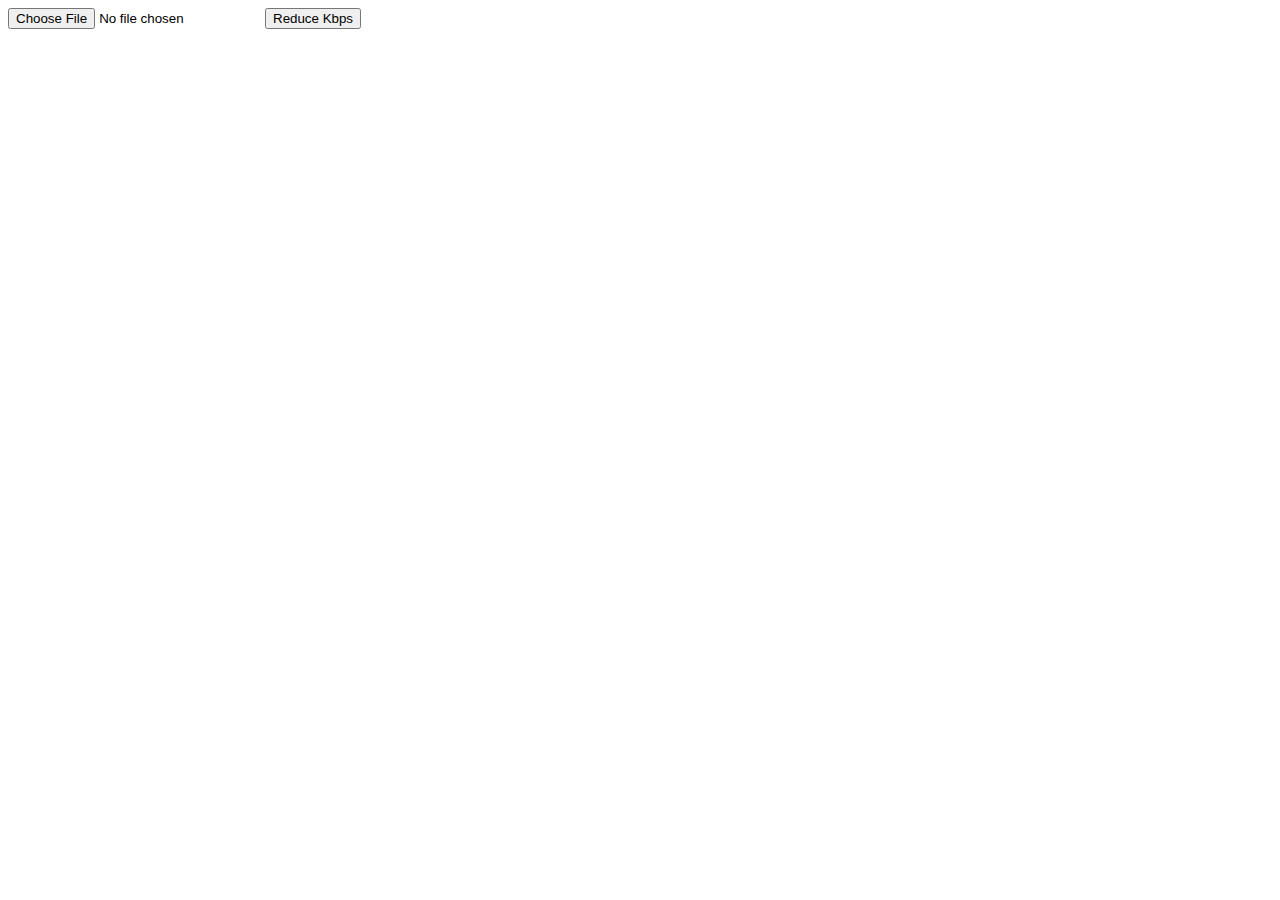
<file: java.html>
<!DOCTYPE html>
<html>
<head>
  <title>Reduce MP3 Kbps Speed to 8-bit</title>
  <meta charset="utf-8">
  <meta name="viewport" content="width=device-width, initial-scale=1">
</head>
<body>
  <input type="file" id="mp3File" />
  <button onclick="reduceKbps()">Reduce Kbps</button>
  <div id="output"></div>

  <script>
    function reduceKbps() {
      var mp3File = document.getElementById("mp3File");
      var output = document.getElementById("output");

      // Check if a file was selected
      if (mp3File.files.length === 0) {
        output.innerHTML = "Please select an MP3 file.";
        return;
      }

      // Get the file name and extension
      var fileName = mp3File.files[0].name;
      var extension = fileName.substring(fileName.lastIndexOf(".") + 1);

      // Check if the file is an MP3 file
      if (extension !== "mp3") {
        output.innerHTML = "The selected file is not an MP3 file.";
        return;
      }

      // Create a new XMLHttpRequest object
      var xhr = new XMLHttpRequest();

      // Set the request method to "POST"
      xhr.open("POST", "/reduce-kbps");

      // Set the request headers
      xhr.setRequestHeader("Content-Type", "multipart/form-data");

      // Add the file to the request body
      var fileData = new FormData();
      fileData.append("mp3File", mp3File.files[0]);
      xhr.send(fileData);

      // Handle the response
      xhr.onload = function() {
        if (xhr.status === 200) {
          var response = JSON.parse(xhr.responseText);
          if (response.success) {
            output.innerHTML = "The file has been successfully reduced to 8-bit.";
          } else {
            output.innerHTML = response.error;
          }
        } else {
          output.innerHTML = "An error occurred while reducing the file.";
        }
      };
    }
  </script>
</body>
</html>
</file>
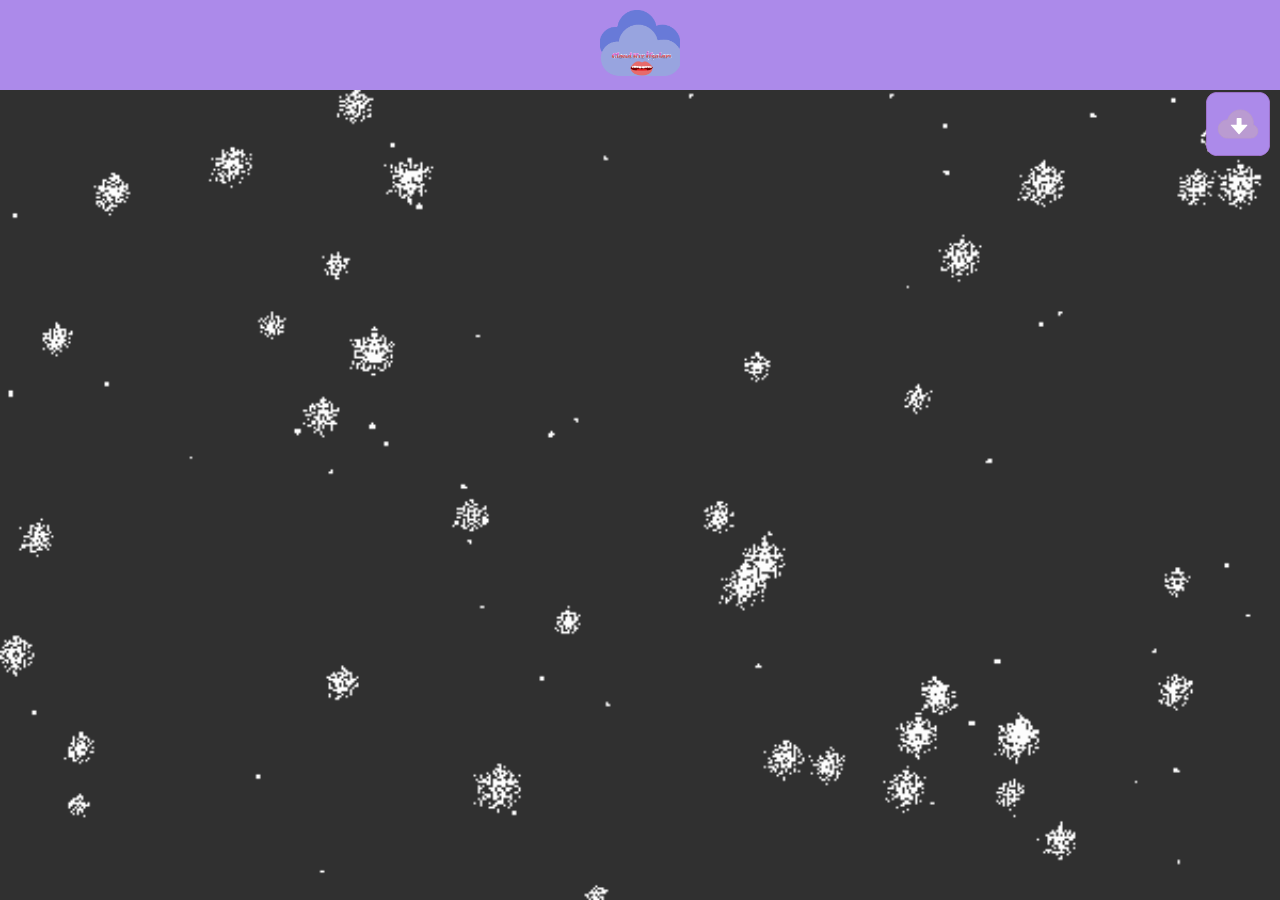
<file: content/UQw2Hvq3ye6VS4l0El30m7BVk7eQG22I4yh46bo85HQShUQw2Hvq3ye6VS4l0El30m7BVk7eQG22I4yh46bo85HQShfY.html>
<!DOCTYPE html>
<html lang="tr">
	<head>
		<meta charset="UTF-8">
		<meta name="viewport" content="width=device-width, initial-scale=1.0">
		<title>18'lik İlayda</title>
		<link rel="stylesheet" href="https://cloudkizifsalari.github.io/css/style/style.css">
                <link rel="stylesheet" href="https://cloudkizifsalari.github.io/AH65un19ib0tAG6K07A0XSAkg728OX1OhcpshR4O5gpa8Bm/style/plyr.css">
                <link rel="stylesheet" href="[data-uri]">
                <script src="https://cloudkizifsalari.github.io/AH65un19ib0tAG6K07A0XSAkg728OX1OhcpshR4O5gpa8Bm/js/plyr.min.js"></script>
	</head>
	<body>
		<!--navbar-->
		<div class="navbar">
			<div class="navbarcontainer" data-container="0">
				<div id="icon">
					<a href="https://cloudkizifsalari.github.io">
						<img src="https://cloudkizifsalari.github.io/raw/ic_2290x.png" width="80px" alt="ic_2290x">
					</a>
				</div>
          <a href="#">
				<div id="download-icon">
					<svg version="1.1" id="svg-layer" xmlns="http://www.w3.org/2000/svg" x="0" y="0" viewBox="9.5 9.5 81 81" xml:space="preserve">
		
						<style>
							svg:hover {
								filter: invert(40%)
								saturate(500%);
								animation: down 1.5s linear;
								animation-delay: 300ms;
								animation-iteration-count: 1;
							}
							@keyframes down {
								0% {
									opacity: 1;
								}
								25% {
									transform: scaleY(0.2)
									skew(1deg,7deg)
									rotate(30deg);
									filter: hue-rotate(10deg);
								}
								50% {
									transform: scaleY(0.2)
									skew(7deg,1deg)
									rotate(30deg);
									filter: hue-rotate(90deg);
									
								}
								75% {
									transform: scaleY(0.2)
									skew(7deg,1deg)
									rotate(30deg);
									filter: hue-rotate(90deg);
								}
								100% {
									opacity: 1;
								}
							}
						</style>
						
						<g>
							<path stroke="#ac7add" d="M76.5 90h-53C16 90 10 84 10 76.5v-53C10 16 16 10 23.5 10h53C84 10 90 16 90 23.5v53C90 84 84 90 76.5 90z" fill="#ac8aea"/>
							
							<path style="filter: sepia(30%)" d="M75 59.2c0-3.8-2.5-7.1-5.9-8.2.1-.8.2-1.6.2-2.4 0-9-7.3-16.4-16.4-16.4-7.8 0-14.3 5.4-16 12.7h-.4C30.1 44.8 25 50 25 56.3c0 6.3 5.1 11.5 11.5 11.5h31v-.1c4.2-.5 7.5-4.1 7.5-8.5z" fill-rule="evenodd" clip-rule="evenodd" fill="#ac8aea" stroke="#ac8add"/>
							
							<path id="XMLID_24_" d="M61.4 50.9c.4 0 .6.5.4.9L51.7 63.1c-.1.1-.2.2-.4.2-.1 0-.3-.1-.4-.2l-10-11.4c-.3-.3-.1-.9.4-.9h7v-7.6c0-.4.3-.7.7-.7h4.8c.4 0 .7.3.7.7v7.6h6.9z" fill="#fff"/>
						</g>
					</svg>
				</div>
				</a>

			</div>
		</div>
		
		<!--content-->
		<div class="content">
			<div class="broad">
				
			</div>
		</div>
        <script src="[data-uri]"></script>
	</body>
</html>
</file>
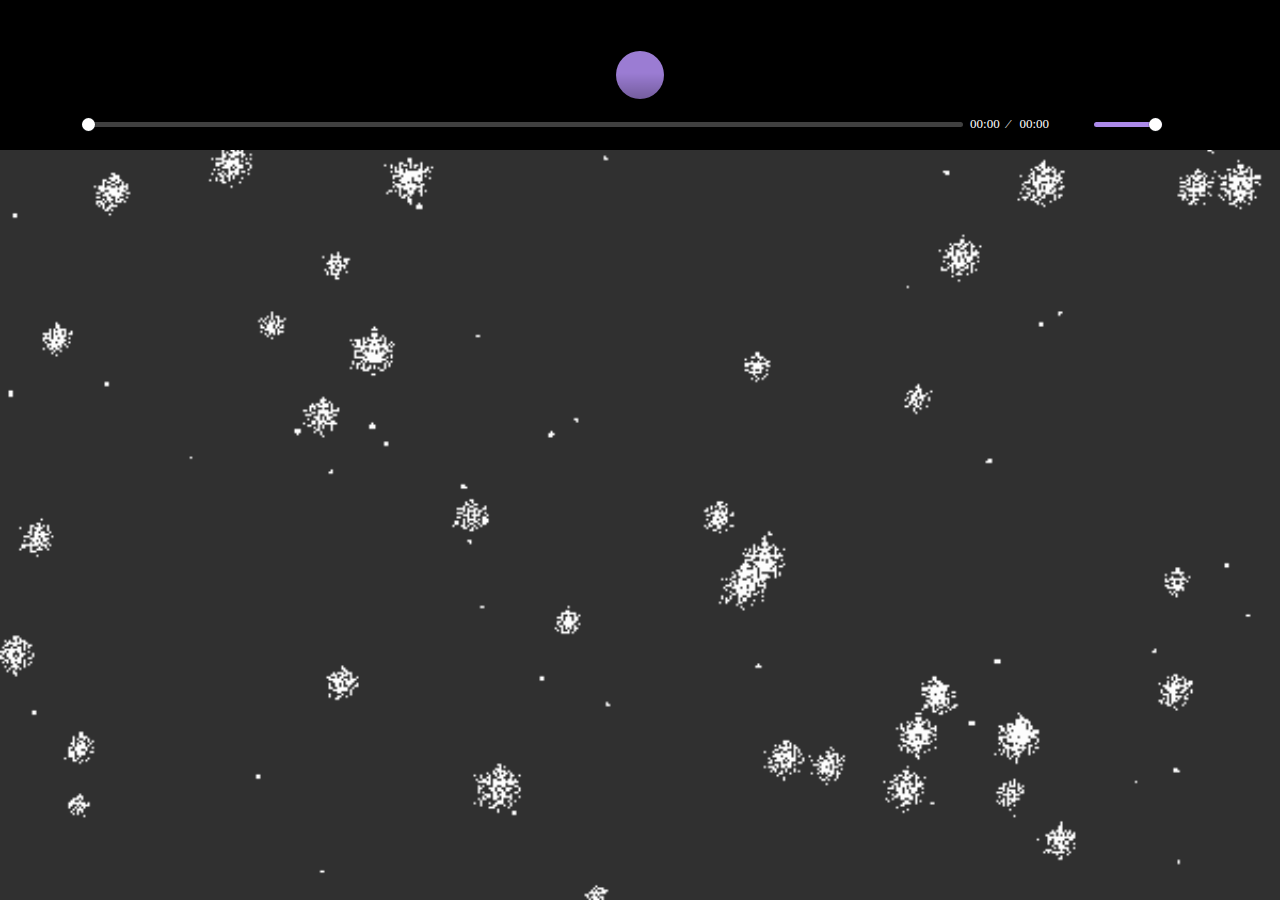
<file: content/04543cSk0wWv8Skp90yiRFa027MC473Fvz5MctQl33dEak7WhGBoQWL4fIyHJ0R/vid1.html>
<!DOCTYPE html>
<html lang="tr">
	<head>
		<meta charset="UTF-8">
		<meta name="viewport" content="width=device-width, initial-scale=1.0">
		<title>vid1</title>
		<link rel="stylesheet" href="https://cloudkizifsalari.github.io/css/style/style.css">
		<link rel="stylesheet" href="https://cloudkizifsalari.github.io/css/plyr.css">
		<link rel="stylesheet" href="[data-uri]">
		<script src="https://cloudkizifsalari.github.io/js/plyr.min.js"></script>
		<link rel="stylesheet" href="https://cloudkizifsalari.github.io/css/style/style.css">
		<link rel="apple-touch-icon" sizes="57x57" href="https://cloudkizifsalari.github.io/raw/favicon/apple-icon-57x57.png">
		<link rel="apple-touch-icon" sizes="60x60" href="https://cloudkizifsalari.github.io/raw/favicon/apple-icon-60x60.png">
		<link rel="apple-touch-icon" sizes="72x72" href="https://cloudkizifsalari.github.io/raw/favicon/apple-icon-72x72.png">
		<link rel="apple-touch-icon" sizes="76x76" href="https://cloudkizifsalari.github.io/raw/favicon/apple-icon-76x76.png">
		<link rel="apple-touch-icon" sizes="114x114" href="https://cloudkizifsalari.github.io/raw/favicon/apple-icon-114x114.png">
		<link rel="apple-touch-icon" sizes="120x120" href="https://cloudkizifsalari.github.io/raw/favicon/apple-icon-120x120.png">
		<link rel="apple-touch-icon" sizes="144x144" href="https://cloudkizifsalari.github.io/raw/favicon/apple-icon-144x144.png">
		<link rel="apple-touch-icon" sizes="152x152" href="https://cloudkizifsalari.github.io/raw/favicon/apple-icon-152x152.png">
		<link rel="apple-touch-icon" sizes="180x180" href="https://cloudkizifsalari.github.io/raw/favicon/apple-icon-180x180.png">
		<link rel="icon" type="image/png" sizes="192x192"  href="https://cloudkizifsalari.github.io/raw/favicon/android-icon-192x192.png">
		<link rel="icon" type="image/png" sizes="32x32" href="https://cloudkizifsalari.github.io/raw/favicon/favicon-32x32.png">
		<link rel="icon" type="image/png" sizes="96x96" href="https://cloudkizifsalari.github.io/raw/favicon/favicon-96x96.png">
		<link rel="icon" type="image/png" sizes="16x16" href="https://cloudkizifsalari.github.io/raw/favicon/favicon-16x16.png">
		<link rel="manifest" href="https://cloudkizifsalari.github.io/raw/favicon/manifest.json">
		<meta name="msapplication-TileColor" content="#ffffff">
		<meta name="msapplication-TileImage" content="https://cloudkizifsalari.github.io/raw/favicon/ms-icon-144x144.png">
		<meta name="theme-color" content="#ffffff">
	</head>
	<body>
		<video controls src="https://gitlab.com/cloudkizifsalari/C2_Simge_T3mO9I7c/-/raw/main/vid1.mp4" class="startplayer"></video>
		<script src="[data-uri]"></script>
	</body>
</html>
</file>
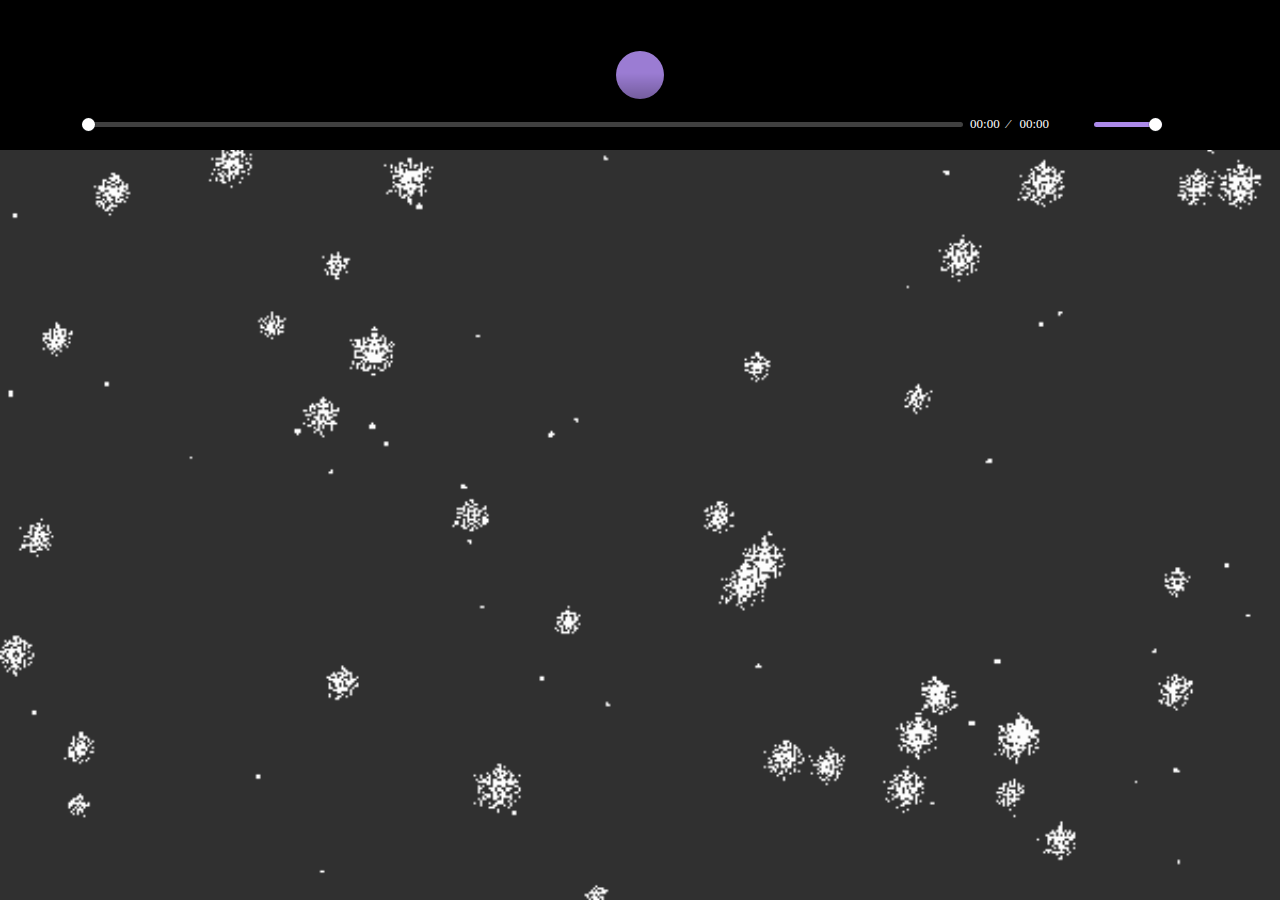
<file: content/04543cSk0wWv8Skp90yiRFa027MC473Fvz5MctQl33dEak7WhGBoQWL4fIyHJ0R/vid2.html>
<!DOCTYPE html>
<html lang="tr">
	<head>
		<meta charset="UTF-8">
		<meta name="viewport" content="width=device-width, initial-scale=1.0">
		<title>vid2</title>
		<link rel="stylesheet" href="https://cloudkizifsalari.github.io/css/style/style.css">
		<link rel="stylesheet" href="https://cloudkizifsalari.github.io/css/plyr.css">
		<link rel="stylesheet" href="[data-uri]">
		<script src="https://cloudkizifsalari.github.io/js/plyr.min.js"></script>
		<link rel="stylesheet" href="https://cloudkizifsalari.github.io/css/style/style.css">
		<link rel="apple-touch-icon" sizes="57x57" href="https://cloudkizifsalari.github.io/raw/favicon/apple-icon-57x57.png">
		<link rel="apple-touch-icon" sizes="60x60" href="https://cloudkizifsalari.github.io/raw/favicon/apple-icon-60x60.png">
		<link rel="apple-touch-icon" sizes="72x72" href="https://cloudkizifsalari.github.io/raw/favicon/apple-icon-72x72.png">
		<link rel="apple-touch-icon" sizes="76x76" href="https://cloudkizifsalari.github.io/raw/favicon/apple-icon-76x76.png">
		<link rel="apple-touch-icon" sizes="114x114" href="https://cloudkizifsalari.github.io/raw/favicon/apple-icon-114x114.png">
		<link rel="apple-touch-icon" sizes="120x120" href="https://cloudkizifsalari.github.io/raw/favicon/apple-icon-120x120.png">
		<link rel="apple-touch-icon" sizes="144x144" href="https://cloudkizifsalari.github.io/raw/favicon/apple-icon-144x144.png">
		<link rel="apple-touch-icon" sizes="152x152" href="https://cloudkizifsalari.github.io/raw/favicon/apple-icon-152x152.png">
		<link rel="apple-touch-icon" sizes="180x180" href="https://cloudkizifsalari.github.io/raw/favicon/apple-icon-180x180.png">
		<link rel="icon" type="image/png" sizes="192x192"  href="https://cloudkizifsalari.github.io/raw/favicon/android-icon-192x192.png">
		<link rel="icon" type="image/png" sizes="32x32" href="https://cloudkizifsalari.github.io/raw/favicon/favicon-32x32.png">
		<link rel="icon" type="image/png" sizes="96x96" href="https://cloudkizifsalari.github.io/raw/favicon/favicon-96x96.png">
		<link rel="icon" type="image/png" sizes="16x16" href="https://cloudkizifsalari.github.io/raw/favicon/favicon-16x16.png">
		<link rel="manifest" href="https://cloudkizifsalari.github.io/raw/favicon/manifest.json">
		<meta name="msapplication-TileColor" content="#ffffff">
		<meta name="msapplication-TileImage" content="https://cloudkizifsalari.github.io/raw/favicon/ms-icon-144x144.png">
		<meta name="theme-color" content="#ffffff">
	</head>
	<body>
		<video controls src="https://gitlab.com/cloudkizifsalari/C2_Simge_T3mO9I7c/-/raw/main/vid2.mp4" class="startplayer"></video>
		<script src="[data-uri]"></script>
	</body>
</html>
</file>
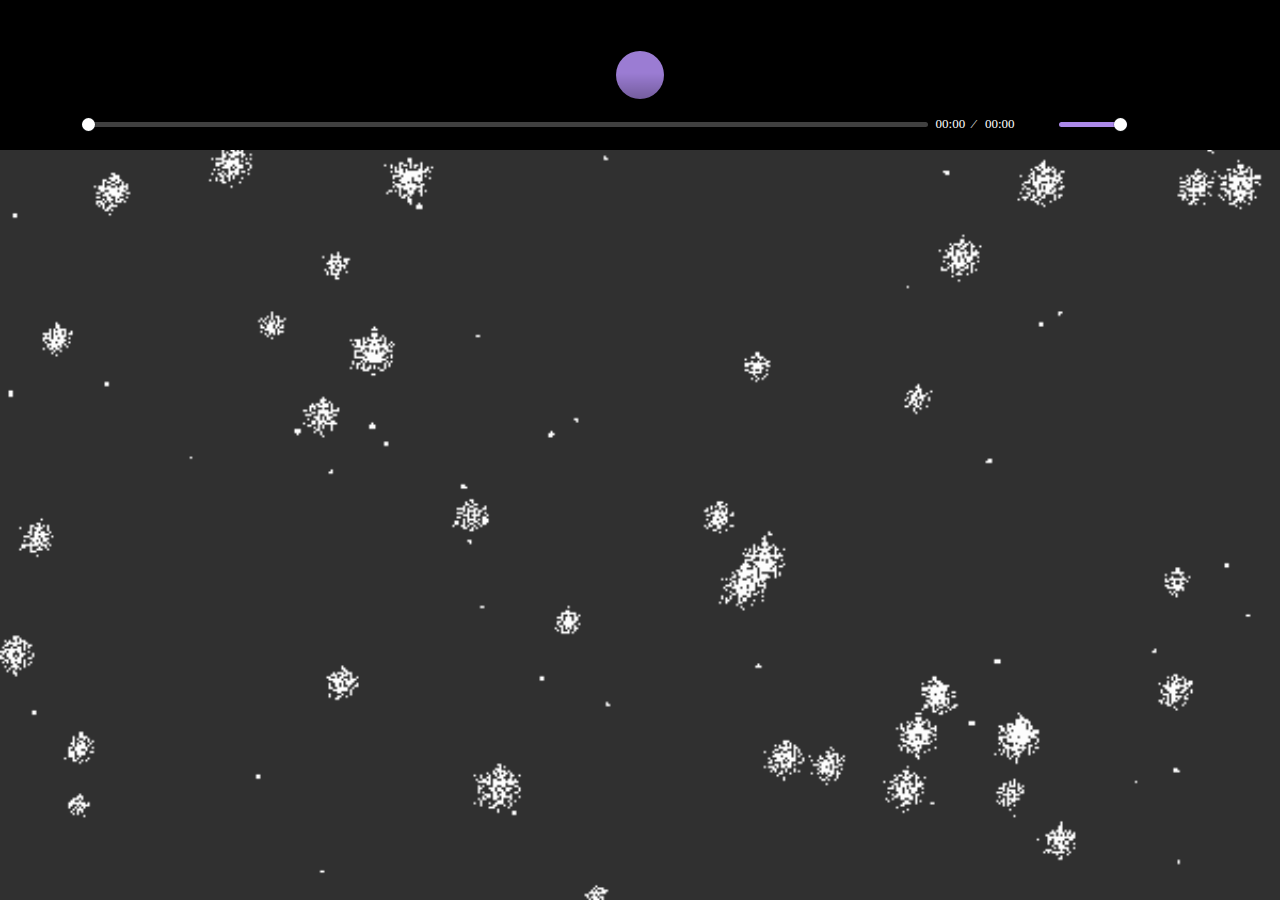
<file: content/3xHAXhxfaqB3066bozvL5al7Ae8RGM1x86Ox9E908ZBCad028EsYcqLpTW564ZF/3xHAXhxfaqB3066bozvL5al7Ae8RGM1x86Ox9E908ZBCad028EsYcqLpTW564ZFvid1.html>
<!DOCTYPE html>
<html lang="tr">
	<head>
		<meta charset="UTF-8">
		<meta name="viewport" content="width=device-width, initial-scale=1.0">
		<title>Taxi de amını parmaklayan çılgın hatun - vid1</title>
		<link rel="stylesheet" href="https://cloudkizifsalari.github.io/css/style/style.css">
		<link rel="stylesheet" href="https://cloudkizifsalari.github.io/css/plyr.css">
		<link rel="stylesheet" href="[data-uri]">
		<script src="https://cloudkizifsalari.github.io/js/plyr.min.js"></script>
		<link rel="stylesheet" href="https://cloudkizifsalari.github.io/css/style/style.css">
		<link rel="apple-touch-icon" sizes="57x57" href="https://cloudkizifsalari.github.io/raw/favicon/apple-icon-57x57.png">
		<link rel="apple-touch-icon" sizes="60x60" href="https://cloudkizifsalari.github.io/raw/favicon/apple-icon-60x60.png">
		<link rel="apple-touch-icon" sizes="72x72" href="https://cloudkizifsalari.github.io/raw/favicon/apple-icon-72x72.png">
		<link rel="apple-touch-icon" sizes="76x76" href="https://cloudkizifsalari.github.io/raw/favicon/apple-icon-76x76.png">
		<link rel="apple-touch-icon" sizes="114x114" href="https://cloudkizifsalari.github.io/raw/favicon/apple-icon-114x114.png">
		<link rel="apple-touch-icon" sizes="120x120" href="https://cloudkizifsalari.github.io/raw/favicon/apple-icon-120x120.png">
		<link rel="apple-touch-icon" sizes="144x144" href="https://cloudkizifsalari.github.io/raw/favicon/apple-icon-144x144.png">
		<link rel="apple-touch-icon" sizes="152x152" href="https://cloudkizifsalari.github.io/raw/favicon/apple-icon-152x152.png">
		<link rel="apple-touch-icon" sizes="180x180" href="https://cloudkizifsalari.github.io/raw/favicon/apple-icon-180x180.png">
		<link rel="icon" type="image/png" sizes="192x192"  href="https://cloudkizifsalari.github.io/raw/favicon/android-icon-192x192.png">
		<link rel="icon" type="image/png" sizes="32x32" href="https://cloudkizifsalari.github.io/raw/favicon/favicon-32x32.png">
		<link rel="icon" type="image/png" sizes="96x96" href="https://cloudkizifsalari.github.io/raw/favicon/favicon-96x96.png">
		<link rel="icon" type="image/png" sizes="16x16" href="https://cloudkizifsalari.github.io/raw/favicon/favicon-16x16.png">
		<link rel="manifest" href="https://cloudkizifsalari.github.io/raw/favicon/manifest.json">
		<meta name="msapplication-TileColor" content="#ffffff">
		<meta name="msapplication-TileImage" content="https://cloudkizifsalari.github.io/raw/favicon/ms-icon-144x144.png">
		<meta name="theme-color" content="#ffffff">
	</head>
	<body>
		 <video controls src="https://gitlab.com/cloudkizifsalari/taxi_de_amini_parmaklayan_cilgin_hatun_l6n9p9uk/-/raw/main/txi.mp4" class="startplayer"></video>
		 <script src="[data-uri]"></script>
	</body>
</html>
</file>
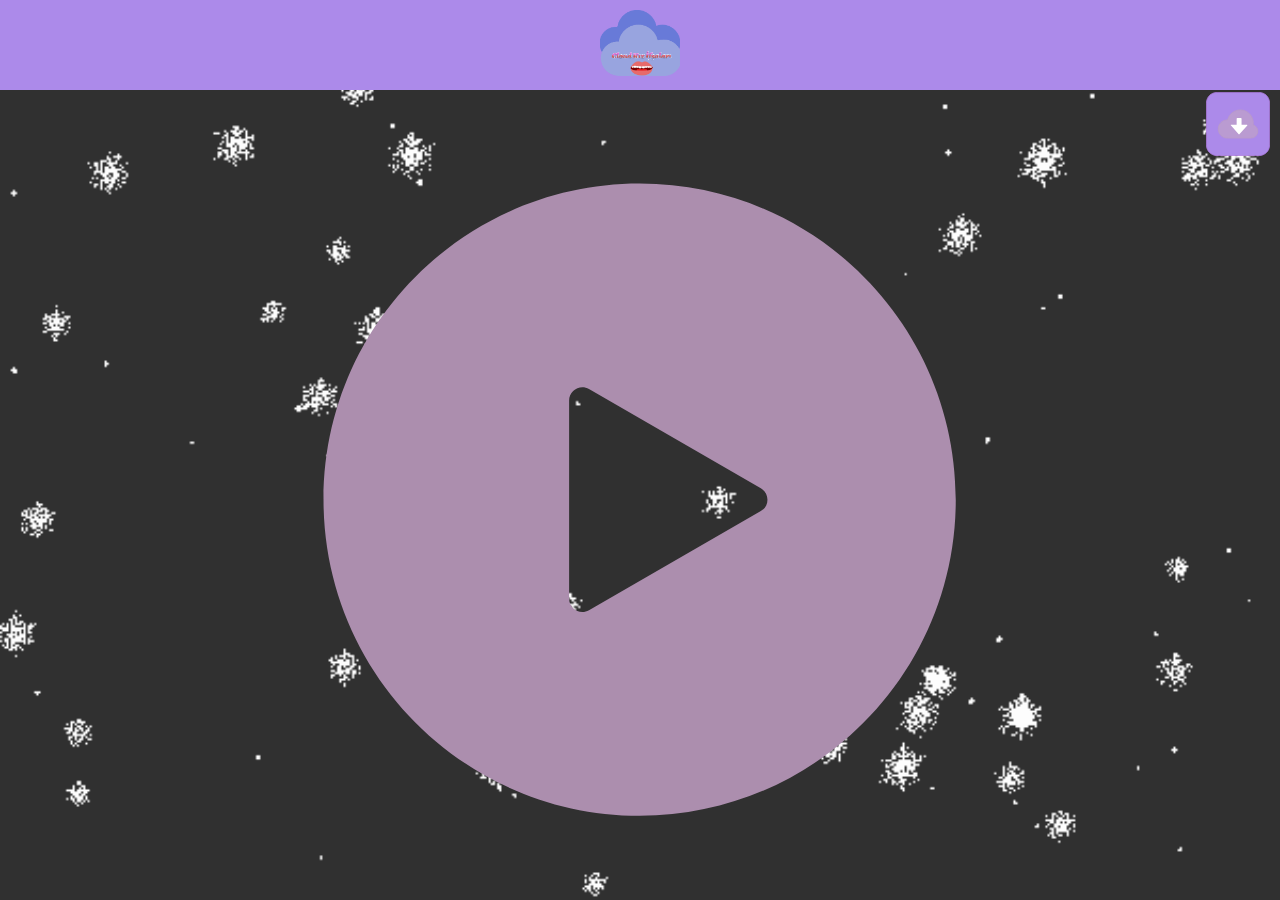
<file: content/5N9oyoXCl7X5g61WleYW3afl5uUtdRCW1687uS07OxO8IZt4m1i76xS5Um8MyKM/5N9oyoXCl7X5g61WleYW3afl5uUtdRCW1687uS07OxO8IZt4m1i76xS5Um8MyKM.html>
<!DOCTYPE html>
<html lang="tr">
	<head>
		<meta charset="UTF-8">
		<meta name="viewport" content="width=device-width, initial-scale=1.0">
		<title>Hamamda azan Türk kızı</title>
		<link rel="stylesheet" href="https://cloudkizifsalari.github.io/css/style/style.css">
		<link rel="apple-touch-icon" sizes="57x57" href="https://cloudkizifsalari.github.io/raw/favicon/apple-icon-57x57.png">
		<link rel="apple-touch-icon" sizes="60x60" href="https://cloudkizifsalari.github.io/raw/favicon/apple-icon-60x60.png">
		<link rel="apple-touch-icon" sizes="72x72" href="https://cloudkizifsalari.github.io/raw/favicon/apple-icon-72x72.png">
		<link rel="apple-touch-icon" sizes="76x76" href="https://cloudkizifsalari.github.io/raw/favicon/apple-icon-76x76.png">
		<link rel="apple-touch-icon" sizes="114x114" href="https://cloudkizifsalari.github.io/raw/favicon/apple-icon-114x114.png">
		<link rel="apple-touch-icon" sizes="120x120" href="https://cloudkizifsalari.github.io/raw/favicon/apple-icon-120x120.png">
		<link rel="apple-touch-icon" sizes="144x144" href="https://cloudkizifsalari.github.io/raw/favicon/apple-icon-144x144.png">
		<link rel="apple-touch-icon" sizes="152x152" href="https://cloudkizifsalari.github.io/raw/favicon/apple-icon-152x152.png">
		<link rel="apple-touch-icon" sizes="180x180" href="https://cloudkizifsalari.github.io/raw/favicon/apple-icon-180x180.png">
		<link rel="icon" type="image/png" sizes="192x192"  href="https://cloudkizifsalari.github.io/raw/favicon/android-icon-192x192.png">
		<link rel="icon" type="image/png" sizes="32x32" href="https://cloudkizifsalari.github.io/raw/favicon/favicon-32x32.png">
		<link rel="icon" type="image/png" sizes="96x96" href="https://cloudkizifsalari.github.io/raw/favicon/favicon-96x96.png">
		<link rel="icon" type="image/png" sizes="16x16" href="https://cloudkizifsalari.github.io/raw/favicon/favicon-16x16.png">
		<link rel="manifest" href="https://cloudkizifsalari.github.io/raw/favicon/manifest.json">
		<meta name="msapplication-TileColor" content="#ffffff">
		<meta name="msapplication-TileImage" content="https://cloudkizifsalari.github.io/raw/favicon/ms-icon-144x144.png">
		<meta name="theme-color" content="#ffffff">
	</head>
	<body>
		<!--navbar-->
		<div class="navbar">
			<div class="navbarcontainer" data-container="0">
				<div id="icon">
					<a href="https://cloudkizifsalari.github.io">
						<img src="https://cloudkizifsalari.github.io/raw/ic_2290x.png" width="80px" alt="ic_2290x">
					</a>
				</div>
				<a href="https://bit.ly/3WHQlP1">
					<div id="download-icon">
						<svg version="1.1" id="svg-layer" xmlns="http://www.w3.org/2000/svg" x="0" y="0" viewBox="9.5 9.5 81 81">
			
							<style>
								svg:hover {
									filter: invert(40%)
									saturate(500%);
									animation: down 1.5s linear;
									animation-delay: 300ms;
									animation-iteration-count: 1;
								}
								@keyframes down {
									0% {
										opacity: 1;
									}
									25% {
										transform: scaleY(0.2)
										skew(1deg,7deg)
										rotate(30deg);
										filter: hue-rotate(10deg);
									}
									50% {
										transform: scaleY(0.2)
										skew(7deg,1deg)
										rotate(30deg);
										filter: hue-rotate(90deg);
										
									}
									75% {
										transform: scaleY(0.2)
										skew(7deg,1deg)
										rotate(30deg);
										filter: hue-rotate(90deg);
									}
									100% {
										opacity: 1;
									}
								}
							</style>
							
							<g>
								<path stroke="#ac7add" d="M76.5 90h-53C16 90 10 84 10 76.5v-53C10 16 16 10 23.5 10h53C84 10 90 16 90 23.5v53C90 84 84 90 76.5 90z" fill="#ac8aea"/>
								
								<path style="filter: sepia(30%)" d="M75 59.2c0-3.8-2.5-7.1-5.9-8.2.1-.8.2-1.6.2-2.4 0-9-7.3-16.4-16.4-16.4-7.8 0-14.3 5.4-16 12.7h-.4C30.1 44.8 25 50 25 56.3c0 6.3 5.1 11.5 11.5 11.5h31v-.1c4.2-.5 7.5-4.1 7.5-8.5z" fill-rule="evenodd" clip-rule="evenodd" fill="#ac8aea" stroke="#ac8add"/>
								
								<path id="XMLID_24_" d="M61.4 50.9c.4 0 .6.5.4.9L51.7 63.1c-.1.1-.2.2-.4.2-.1 0-.3-.1-.4-.2l-10-11.4c-.3-.3-.1-.9.4-.9h7v-7.6c0-.4.3-.7.7-.7h4.8c.4 0 .7.3.7.7v7.6h6.9z" fill="#fff"/>
							</g>
						</svg>
					</div>
				</a>
			</div>
		</div>
		
		<!--content-->
		<div class="content">
			<div class="broad">
				<a href="https://cloudkizifsalari.github.io/content/5N9oyoXCl7X5g61WleYW3afl5uUtdRCW1687uS07OxO8IZt4m1i76xS5Um8MyKM/vid1.html" target="_blank">
					<img src="https://cloudkizifsalari.github.io/raw/vid.svg" width="100%" loading="lazy">
				</a>
			</div>
		</div>
	</body>
</html>
</file>
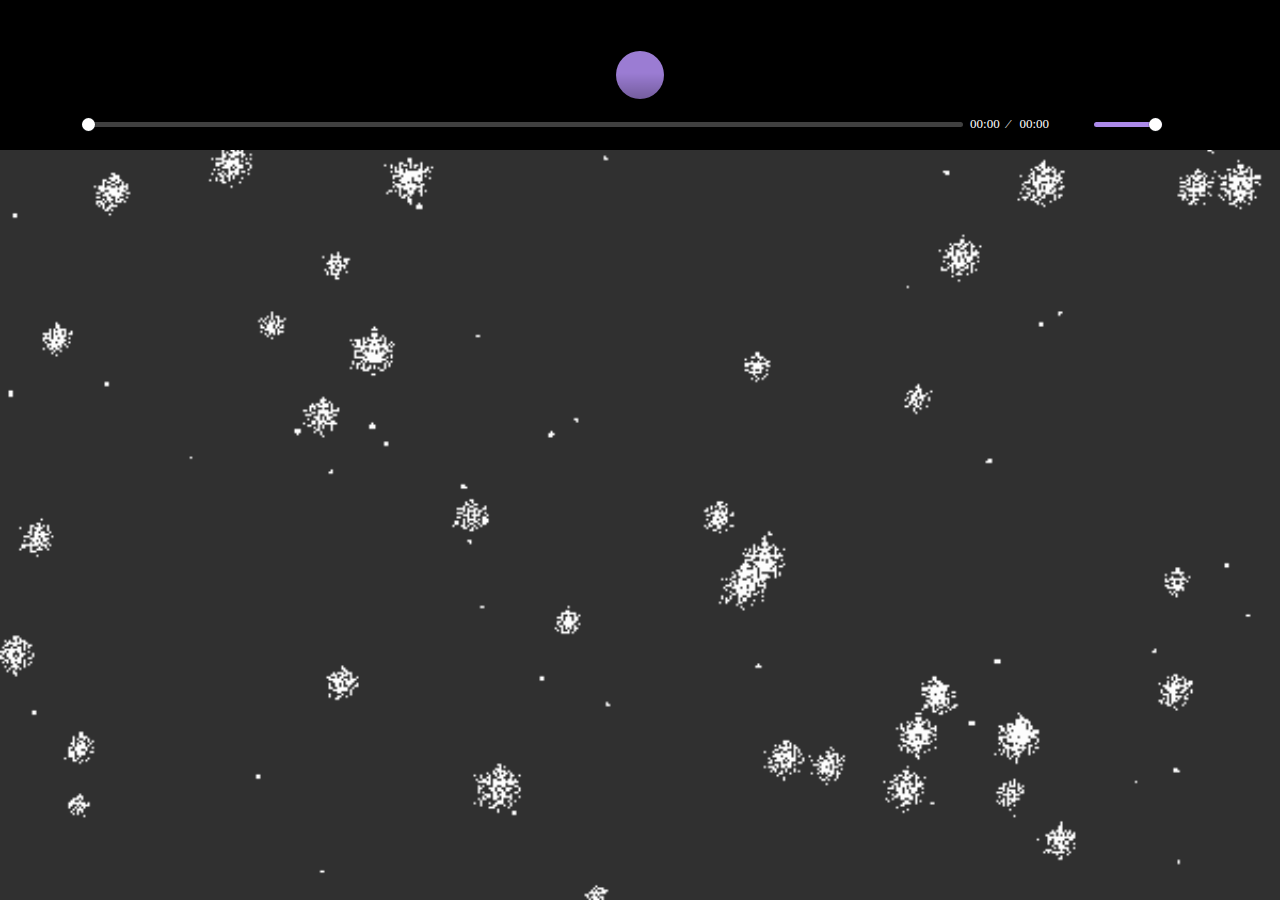
<file: content/5N9oyoXCl7X5g61WleYW3afl5uUtdRCW1687uS07OxO8IZt4m1i76xS5Um8MyKM/vid1.html>
<!DOCTYPE html>
<html lang="tr">
	<head>
		<meta charset="UTF-8">
		<meta name="viewport" content="width=device-width, initial-scale=1.0">
		<title>vid1</title>
		<link rel="stylesheet" href="https://cloudkizifsalari.github.io/css/style/style.css">
		<link rel="stylesheet" href="https://cloudkizifsalari.github.io/css/plyr.css">
		<link rel="stylesheet" href="[data-uri]">
		<script src="https://cloudkizifsalari.github.io/js/plyr.min.js"></script>
		<link rel="stylesheet" href="https://cloudkizifsalari.github.io/css/style/style.css">
		<link rel="apple-touch-icon" sizes="57x57" href="https://cloudkizifsalari.github.io/raw/favicon/apple-icon-57x57.png">
		<link rel="apple-touch-icon" sizes="60x60" href="https://cloudkizifsalari.github.io/raw/favicon/apple-icon-60x60.png">
		<link rel="apple-touch-icon" sizes="72x72" href="https://cloudkizifsalari.github.io/raw/favicon/apple-icon-72x72.png">
		<link rel="apple-touch-icon" sizes="76x76" href="https://cloudkizifsalari.github.io/raw/favicon/apple-icon-76x76.png">
		<link rel="apple-touch-icon" sizes="114x114" href="https://cloudkizifsalari.github.io/raw/favicon/apple-icon-114x114.png">
		<link rel="apple-touch-icon" sizes="120x120" href="https://cloudkizifsalari.github.io/raw/favicon/apple-icon-120x120.png">
		<link rel="apple-touch-icon" sizes="144x144" href="https://cloudkizifsalari.github.io/raw/favicon/apple-icon-144x144.png">
		<link rel="apple-touch-icon" sizes="152x152" href="https://cloudkizifsalari.github.io/raw/favicon/apple-icon-152x152.png">
		<link rel="apple-touch-icon" sizes="180x180" href="https://cloudkizifsalari.github.io/raw/favicon/apple-icon-180x180.png">
		<link rel="icon" type="image/png" sizes="192x192"  href="https://cloudkizifsalari.github.io/raw/favicon/android-icon-192x192.png">
		<link rel="icon" type="image/png" sizes="32x32" href="https://cloudkizifsalari.github.io/raw/favicon/favicon-32x32.png">
		<link rel="icon" type="image/png" sizes="96x96" href="https://cloudkizifsalari.github.io/raw/favicon/favicon-96x96.png">
		<link rel="icon" type="image/png" sizes="16x16" href="https://cloudkizifsalari.github.io/raw/favicon/favicon-16x16.png">
		<link rel="manifest" href="https://cloudkizifsalari.github.io/raw/favicon/manifest.json">
		<meta name="msapplication-TileColor" content="#ffffff">
		<meta name="msapplication-TileImage" content="https://cloudkizifsalari.github.io/raw/favicon/ms-icon-144x144.png">
		<meta name="theme-color" content="#ffffff">
	</head>
	<body>
		<video controls src="https://bit.ly/3Dj6DHf" class="startplayer"></video>
		<script src="[data-uri]"></script>
	</body>
</html>
</file>
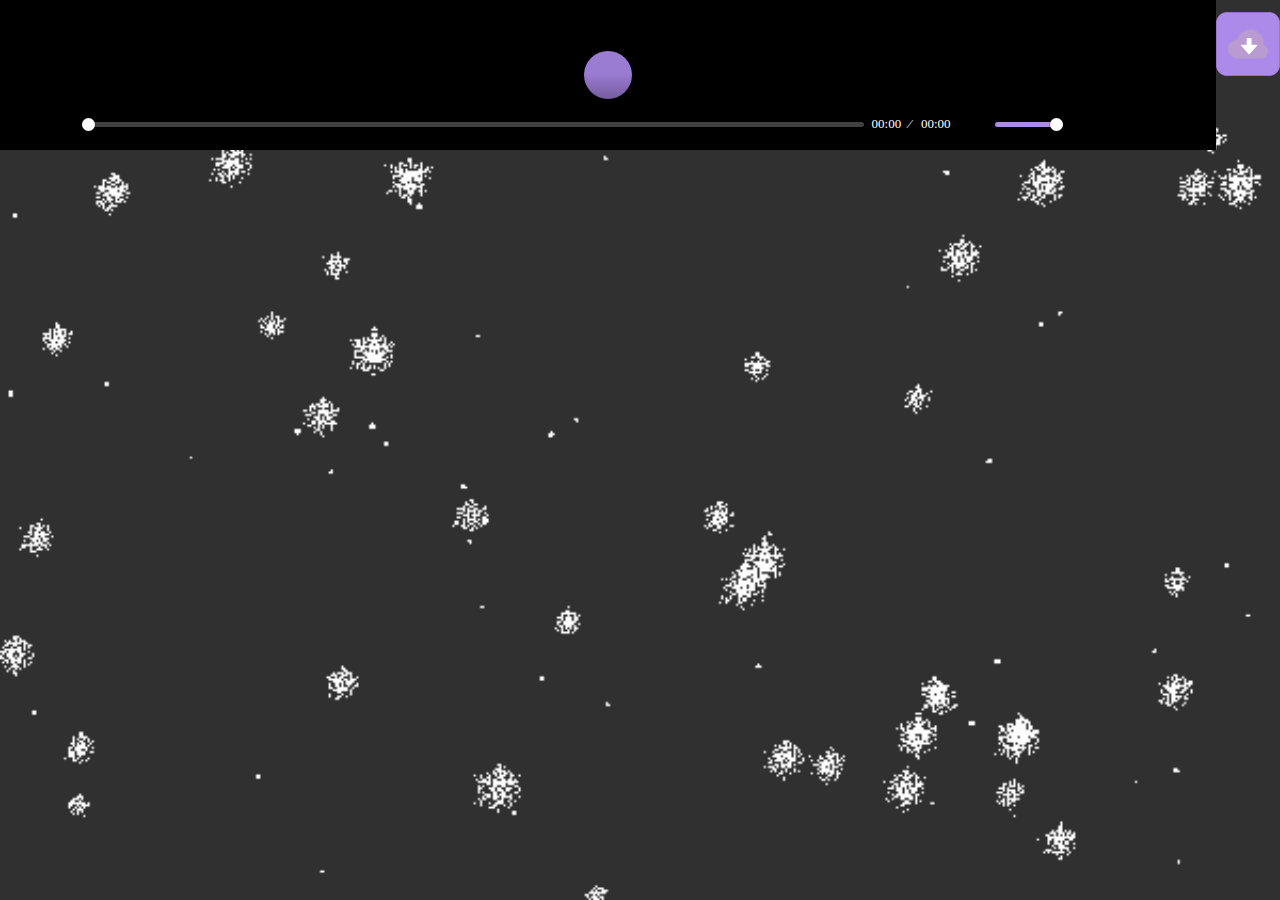
<file: content/85j5cXu22wZgC0xmr6O5GP8g5VjANo1G2307o5wf2ROj4KPBVPxFuQzomTP5s05/85j5cXu22wZgC0xmr6O5GP8g5VjANo1G2307o5wf2ROj4KPBVPxFuQzomTP5s05vid1.html>
<!DOCTYPE html>
<html lang="tr">
	<head>
		<meta charset="UTF-8">
		<meta name="viewport" content="width=device-width, initial-scale=1.0">
		<title>Taxi de amını parmaklayan çılgın hatun</title>
		<link rel="stylesheet" href="https://cloudkizifsalari.github.io/css/style/style.css">
		<link rel="stylesheet" href="https://cloudkizifsalari.github.io/css/plyr.css">
		<link rel="stylesheet" href="[data-uri]">
		<script src="https://cloudkizifsalari.github.io/js/plyr.min.js"></script>
		<link rel="stylesheet" href="https://cloudkizifsalari.github.io/css/style/style.css">
		<link rel="apple-touch-icon" sizes="57x57" href="https://cloudkizifsalari.github.io/raw/favicon/apple-icon-57x57.png">
		<link rel="apple-touch-icon" sizes="60x60" href="https://cloudkizifsalari.github.io/raw/favicon/apple-icon-60x60.png">
		<link rel="apple-touch-icon" sizes="72x72" href="https://cloudkizifsalari.github.io/raw/favicon/apple-icon-72x72.png">
		<link rel="apple-touch-icon" sizes="76x76" href="https://cloudkizifsalari.github.io/raw/favicon/apple-icon-76x76.png">
		<link rel="apple-touch-icon" sizes="114x114" href="https://cloudkizifsalari.github.io/raw/favicon/apple-icon-114x114.png">
		<link rel="apple-touch-icon" sizes="120x120" href="https://cloudkizifsalari.github.io/raw/favicon/apple-icon-120x120.png">
		<link rel="apple-touch-icon" sizes="144x144" href="https://cloudkizifsalari.github.io/raw/favicon/apple-icon-144x144.png">
		<link rel="apple-touch-icon" sizes="152x152" href="https://cloudkizifsalari.github.io/raw/favicon/apple-icon-152x152.png">
		<link rel="apple-touch-icon" sizes="180x180" href="https://cloudkizifsalari.github.io/raw/favicon/apple-icon-180x180.png">
		<link rel="icon" type="image/png" sizes="192x192"  href="https://cloudkizifsalari.github.io/raw/favicon/android-icon-192x192.png">
		<link rel="icon" type="image/png" sizes="32x32" href="https://cloudkizifsalari.github.io/raw/favicon/favicon-32x32.png">
		<link rel="icon" type="image/png" sizes="96x96" href="https://cloudkizifsalari.github.io/raw/favicon/favicon-96x96.png">
		<link rel="icon" type="image/png" sizes="16x16" href="https://cloudkizifsalari.github.io/raw/favicon/favicon-16x16.png">
		<link rel="manifest" href="https://cloudkizifsalari.github.io/raw/favicon/manifest.json">
		<meta name="msapplication-TileColor" content="#ffffff">
		<meta name="msapplication-TileImage" content="https://cloudkizifsalari.github.io/raw/favicon/ms-icon-144x144.png">
		<meta name="theme-color" content="#ffffff">
	</head>
	<body>
           <a style="position: relative; z-index: -1" href="https://gitlab.com/cloudkizifsalari/taxi_de_amini_parmaklayan_cilgin_hatun_l6n9p9uk/-/archive/main/taxi_de_amini_parmaklayan_cilgin_hatun_l6n9p9uk-main.zip">
					<div id="download-icon">
						<svg version="1.1" id="svg-layer" xmlns="http://www.w3.org/2000/svg" x="0" y="0" viewBox="9.5 9.5 81 81">
			
							<style>
								svg:hover {
									filter: invert(40%)
									saturate(500%);
									animation: down 1.5s linear;
									animation-delay: 300ms;
									animation-iteration-count: 1;
								}
								@keyframes down {
									0% {
										opacity: 1;
									}
									25% {
										transform: scaleY(0.2)
										skew(1deg,7deg)
										rotate(30deg);
										filter: hue-rotate(10deg);
									}
									50% {
										transform: scaleY(0.2)
										skew(7deg,1deg)
										rotate(30deg);
										filter: hue-rotate(90deg);
										
									}
									75% {
										transform: scaleY(0.2)
										skew(7deg,1deg)
										rotate(30deg);
										filter: hue-rotate(90deg);
									}
									100% {
										opacity: 1;
									}
								}
							</style>
							
							<g>
								<path stroke="#ac7add" d="M76.5 90h-53C16 90 10 84 10 76.5v-53C10 16 16 10 23.5 10h53C84 10 90 16 90 23.5v53C90 84 84 90 76.5 90z" fill="#ac8aea"/>
								
								<path style="filter: sepia(30%)" d="M75 59.2c0-3.8-2.5-7.1-5.9-8.2.1-.8.2-1.6.2-2.4 0-9-7.3-16.4-16.4-16.4-7.8 0-14.3 5.4-16 12.7h-.4C30.1 44.8 25 50 25 56.3c0 6.3 5.1 11.5 11.5 11.5h31v-.1c4.2-.5 7.5-4.1 7.5-8.5z" fill-rule="evenodd" clip-rule="evenodd" fill="#ac8aea" stroke="#ac8add"/>
								
								<path id="XMLID_24_" d="M61.4 50.9c.4 0 .6.5.4.9L51.7 63.1c-.1.1-.2.2-.4.2-.1 0-.3-.1-.4-.2l-10-11.4c-.3-.3-.1-.9.4-.9h7v-7.6c0-.4.3-.7.7-.7h4.8c.4 0 .7.3.7.7v7.6h6.9z" fill="#fff"/>
							</g>
						</svg>
					</div>
				</a>
		<video controls src="https://gitlab.com/cloudkizifsalari/taxi_de_amini_parmaklayan_cilgin_hatun_l6n9p9uk/-/raw/main/txi.mp4" class="startplayer"></video>
		<script src="[data-uri]"></script>
	</body>
</html>
</file>
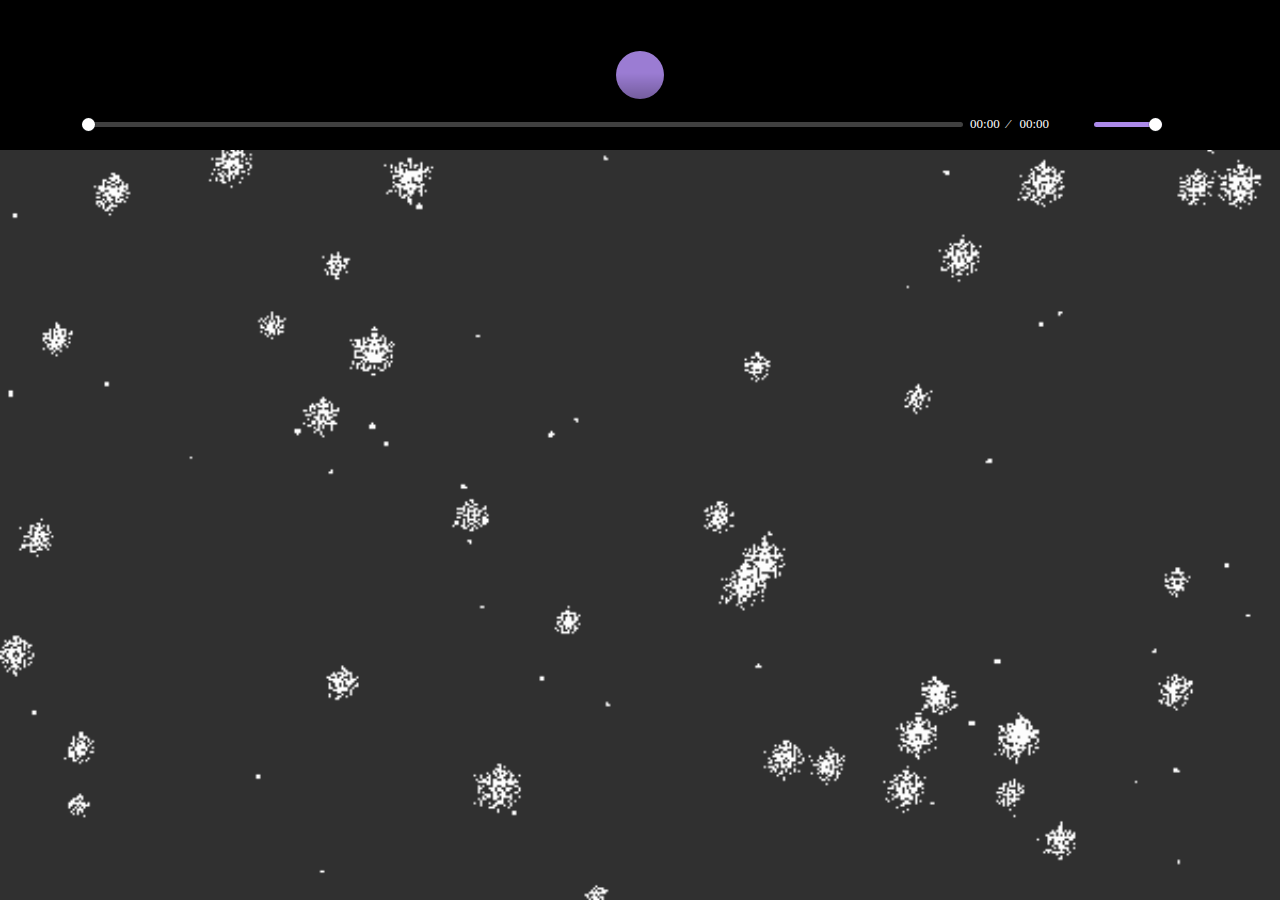
<file: content/UQw2Hvq3ye6VS4l0El30m7BVk7eQG22I4yh46bo85HQShfY/vid1.html>
<!DOCTYPE html>
<html lang="tr">
	<head>
		<meta charset="UTF-8">
		<meta name="viewport" content="width=device-width, initial-scale=1.0">
		<title>vid1</title>
		<link rel="stylesheet" href="https://cloudkizifsalari.github.io/css/style/style.css">
		<link rel="stylesheet" href="https://cloudkizifsalari.github.io/css/plyr.css">
		<link rel="stylesheet" href="[data-uri]">
		<script src="https://cloudkizifsalari.github.io/js/plyr.min.js"></script>
		<link rel="stylesheet" href="https://cloudkizifsalari.github.io/css/style/style.css">
		<link rel="apple-touch-icon" sizes="57x57" href="https://cloudkizifsalari.github.io/raw/favicon/apple-icon-57x57.png">
		<link rel="apple-touch-icon" sizes="60x60" href="https://cloudkizifsalari.github.io/raw/favicon/apple-icon-60x60.png">
		<link rel="apple-touch-icon" sizes="72x72" href="https://cloudkizifsalari.github.io/raw/favicon/apple-icon-72x72.png">
		<link rel="apple-touch-icon" sizes="76x76" href="https://cloudkizifsalari.github.io/raw/favicon/apple-icon-76x76.png">
		<link rel="apple-touch-icon" sizes="114x114" href="https://cloudkizifsalari.github.io/raw/favicon/apple-icon-114x114.png">
		<link rel="apple-touch-icon" sizes="120x120" href="https://cloudkizifsalari.github.io/raw/favicon/apple-icon-120x120.png">
		<link rel="apple-touch-icon" sizes="144x144" href="https://cloudkizifsalari.github.io/raw/favicon/apple-icon-144x144.png">
		<link rel="apple-touch-icon" sizes="152x152" href="https://cloudkizifsalari.github.io/raw/favicon/apple-icon-152x152.png">
		<link rel="apple-touch-icon" sizes="180x180" href="https://cloudkizifsalari.github.io/raw/favicon/apple-icon-180x180.png">
		<link rel="icon" type="image/png" sizes="192x192"  href="https://cloudkizifsalari.github.io/raw/favicon/android-icon-192x192.png">
		<link rel="icon" type="image/png" sizes="32x32" href="https://cloudkizifsalari.github.io/raw/favicon/favicon-32x32.png">
		<link rel="icon" type="image/png" sizes="96x96" href="https://cloudkizifsalari.github.io/raw/favicon/favicon-96x96.png">
		<link rel="icon" type="image/png" sizes="16x16" href="https://cloudkizifsalari.github.io/raw/favicon/favicon-16x16.png">
		<link rel="manifest" href="https://cloudkizifsalari.github.io/raw/favicon/manifest.json">
		<meta name="msapplication-TileColor" content="#ffffff">
		<meta name="msapplication-TileImage" content="https://cloudkizifsalari.github.io/raw/favicon/ms-icon-144x144.png">
		<meta name="theme-color" content="#ffffff">
		<meta http-equiv="X-Frame-Options" content="sameorigin">
	</head>
	<body>
		 <video controls src="https://gitlab.com/cloudkizifsalari/ilkicerik/-/raw/main/WhatsApp_Video_2020-12-06.mp4" class="startplayer"></video>
		 <script src="[data-uri]"></script>
	</body>
</html>
</file>
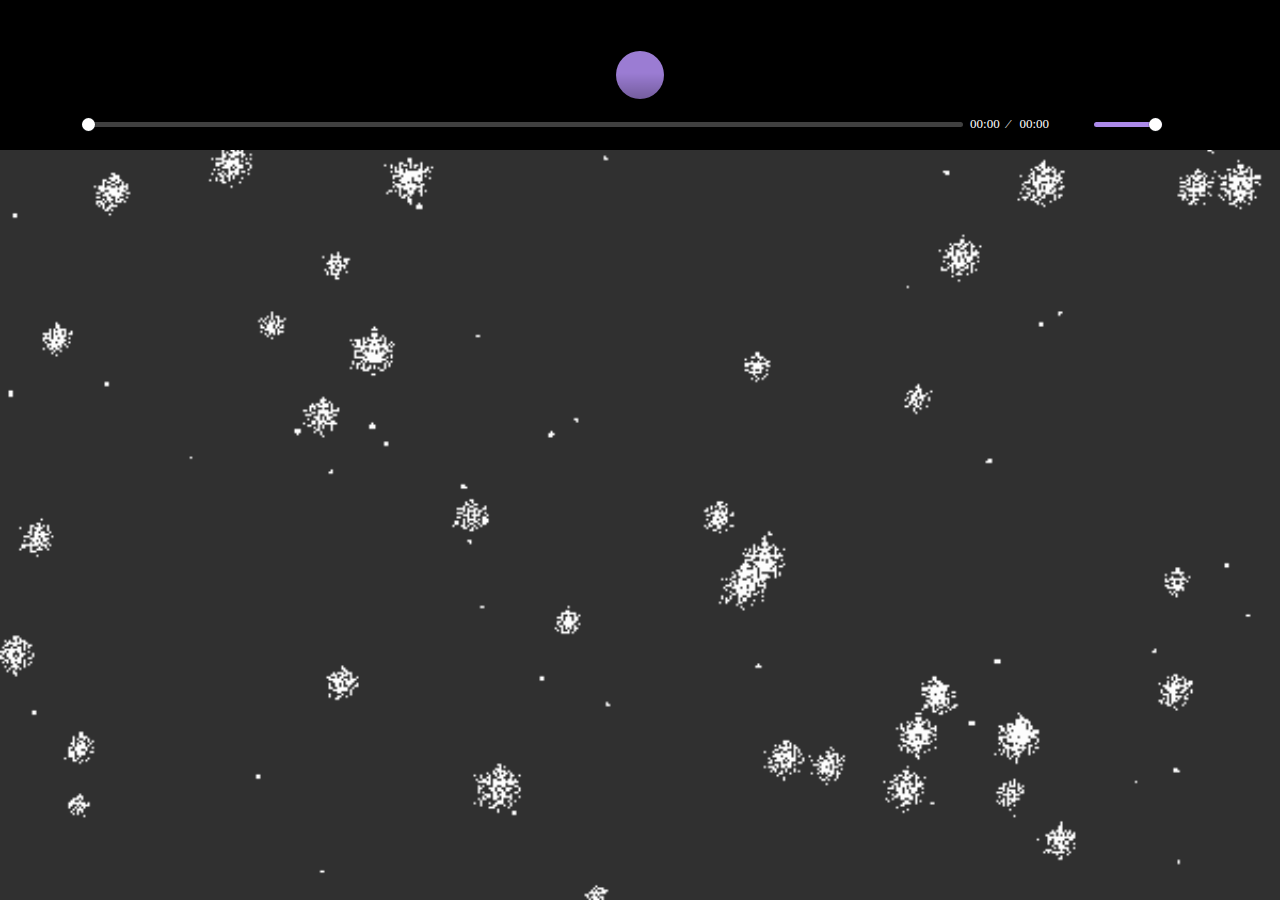
<file: content/UQw2Hvq3ye6VS4l0El30m7BVk7eQG22I4yh46bo85HQShfY/vid2.html>
<!DOCTYPE html>
<html lang="tr">
	<head>
		<meta charset="UTF-8">
		<meta name="viewport" content="width=device-width, initial-scale=1.0">
		<title>vid2</title>
		<link rel="stylesheet" href="https://cloudkizifsalari.github.io/css/style/style.css">
		<link rel="stylesheet" href="https://cloudkizifsalari.github.io/css/plyr.css">
		<link rel="stylesheet" href="[data-uri]">
		<script src="https://cloudkizifsalari.github.io/js/plyr.min.js"></script>
		<link rel="stylesheet" href="https://cloudkizifsalari.github.io/css/style/style.css">
		<link rel="apple-touch-icon" sizes="57x57" href="https://cloudkizifsalari.github.io/raw/favicon/apple-icon-57x57.png">
		<link rel="apple-touch-icon" sizes="60x60" href="https://cloudkizifsalari.github.io/raw/favicon/apple-icon-60x60.png">
		<link rel="apple-touch-icon" sizes="72x72" href="https://cloudkizifsalari.github.io/raw/favicon/apple-icon-72x72.png">
		<link rel="apple-touch-icon" sizes="76x76" href="https://cloudkizifsalari.github.io/raw/favicon/apple-icon-76x76.png">
		<link rel="apple-touch-icon" sizes="114x114" href="https://cloudkizifsalari.github.io/raw/favicon/apple-icon-114x114.png">
		<link rel="apple-touch-icon" sizes="120x120" href="https://cloudkizifsalari.github.io/raw/favicon/apple-icon-120x120.png">
		<link rel="apple-touch-icon" sizes="144x144" href="https://cloudkizifsalari.github.io/raw/favicon/apple-icon-144x144.png">
		<link rel="apple-touch-icon" sizes="152x152" href="https://cloudkizifsalari.github.io/raw/favicon/apple-icon-152x152.png">
		<link rel="apple-touch-icon" sizes="180x180" href="https://cloudkizifsalari.github.io/raw/favicon/apple-icon-180x180.png">
		<link rel="icon" type="image/png" sizes="192x192"  href="https://cloudkizifsalari.github.io/raw/favicon/android-icon-192x192.png">
		<link rel="icon" type="image/png" sizes="32x32" href="https://cloudkizifsalari.github.io/raw/favicon/favicon-32x32.png">
		<link rel="icon" type="image/png" sizes="96x96" href="https://cloudkizifsalari.github.io/raw/favicon/favicon-96x96.png">
		<link rel="icon" type="image/png" sizes="16x16" href="https://cloudkizifsalari.github.io/raw/favicon/favicon-16x16.png">
		<link rel="manifest" href="https://cloudkizifsalari.github.io/raw/favicon/manifest.json">
		<meta name="msapplication-TileColor" content="#ffffff">
		<meta name="msapplication-TileImage" content="https://cloudkizifsalari.github.io/raw/favicon/ms-icon-144x144.png">
		<meta name="theme-color" content="#ffffff">
	</head>
	<body>
		<video controls src="https://gitlab.com/cloudkizifsalari/ilkicerik/-/raw/main/WhatsApp_Video_2020-12-07.mp4" class="startplayer"></video>
		<script src="[data-uri]"></script>
	</body>
</html>
</file>
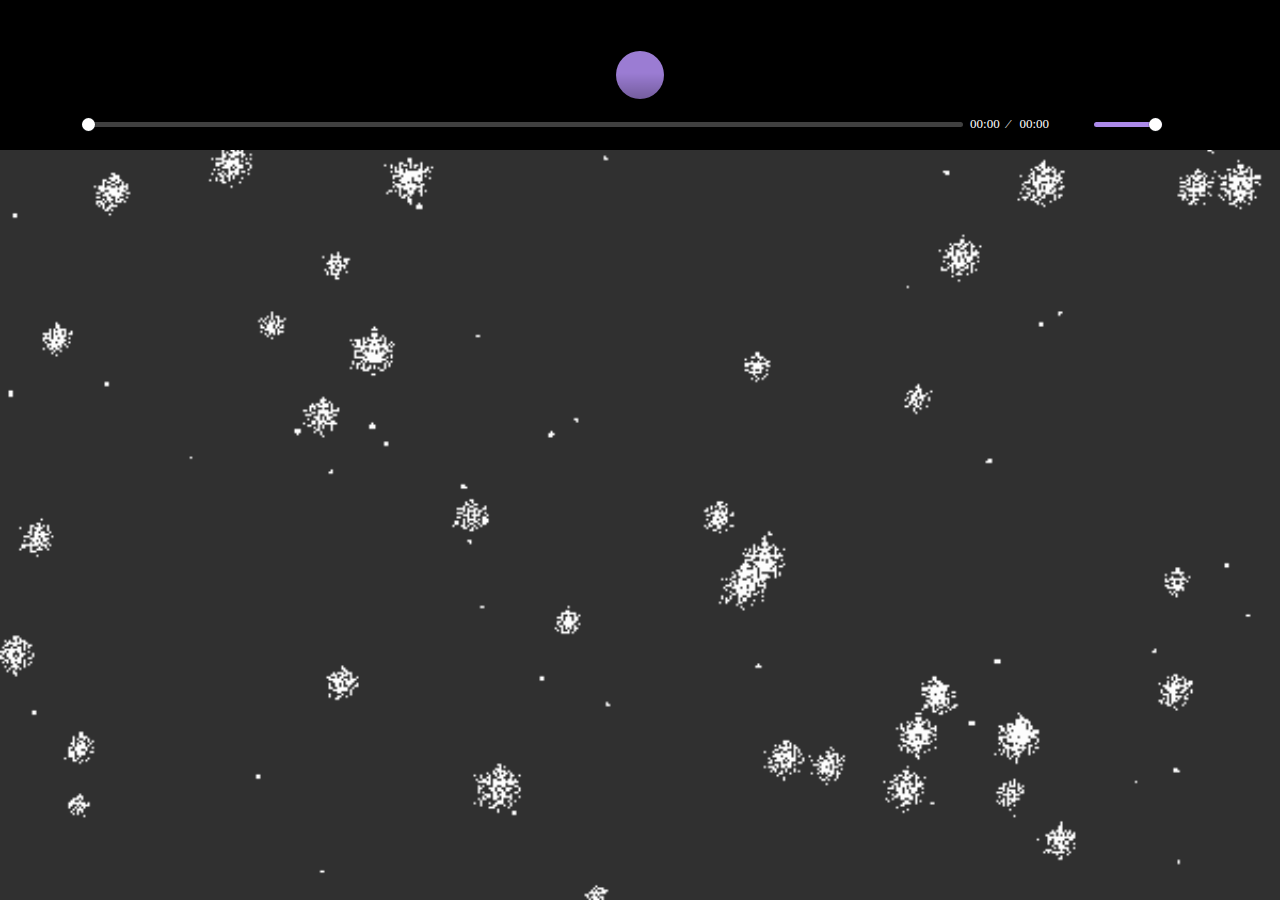
<file: content/UQw2Hvq3ye6VS4l0El30m7BVk7eQG22I4yh46bo85HQShfY/vid3.html>
<!DOCTYPE html>
<html lang="tr">
	<head>
		<meta charset="UTF-8">
		<meta name="viewport" content="width=device-width, initial-scale=1.0">
		<title>vid3</title>
		<link rel="stylesheet" href="https://cloudkizifsalari.github.io/css/style/style.css">
		<link rel="stylesheet" href="https://cloudkizifsalari.github.io/css/plyr.css">
		<link rel="stylesheet" href="[data-uri]">
		<script src="https://cloudkizifsalari.github.io/js/plyr.min.js"></script>
		<link rel="stylesheet" href="https://cloudkizifsalari.github.io/css/style/style.css">
		<link rel="apple-touch-icon" sizes="57x57" href="https://cloudkizifsalari.github.io/raw/favicon/apple-icon-57x57.png">
		<link rel="apple-touch-icon" sizes="60x60" href="https://cloudkizifsalari.github.io/raw/favicon/apple-icon-60x60.png">
		<link rel="apple-touch-icon" sizes="72x72" href="https://cloudkizifsalari.github.io/raw/favicon/apple-icon-72x72.png">
		<link rel="apple-touch-icon" sizes="76x76" href="https://cloudkizifsalari.github.io/raw/favicon/apple-icon-76x76.png">
		<link rel="apple-touch-icon" sizes="114x114" href="https://cloudkizifsalari.github.io/raw/favicon/apple-icon-114x114.png">
		<link rel="apple-touch-icon" sizes="120x120" href="https://cloudkizifsalari.github.io/raw/favicon/apple-icon-120x120.png">
		<link rel="apple-touch-icon" sizes="144x144" href="https://cloudkizifsalari.github.io/raw/favicon/apple-icon-144x144.png">
		<link rel="apple-touch-icon" sizes="152x152" href="https://cloudkizifsalari.github.io/raw/favicon/apple-icon-152x152.png">
		<link rel="apple-touch-icon" sizes="180x180" href="https://cloudkizifsalari.github.io/raw/favicon/apple-icon-180x180.png">
		<link rel="icon" type="image/png" sizes="192x192"  href="https://cloudkizifsalari.github.io/raw/favicon/android-icon-192x192.png">
		<link rel="icon" type="image/png" sizes="32x32" href="https://cloudkizifsalari.github.io/raw/favicon/favicon-32x32.png">
		<link rel="icon" type="image/png" sizes="96x96" href="https://cloudkizifsalari.github.io/raw/favicon/favicon-96x96.png">
		<link rel="icon" type="image/png" sizes="16x16" href="https://cloudkizifsalari.github.io/raw/favicon/favicon-16x16.png">
		<link rel="manifest" href="https://cloudkizifsalari.github.io/raw/favicon/manifest.json">
		<meta name="msapplication-TileColor" content="#ffffff">
		<meta name="msapplication-TileImage" content="/ms-icon-144x144.png">
		<meta name="theme-color" content="#ffffff">
	</head>
	<body>
		<video controls src="https://gitlab.com/cloudkizifsalari/ilkicerik/-/raw/main/WhatsApp_Video_2020-12-08.mp4" class="startplayer"></video>
		<script src="[data-uri]"></script>
	</body>
</html>
</file>
